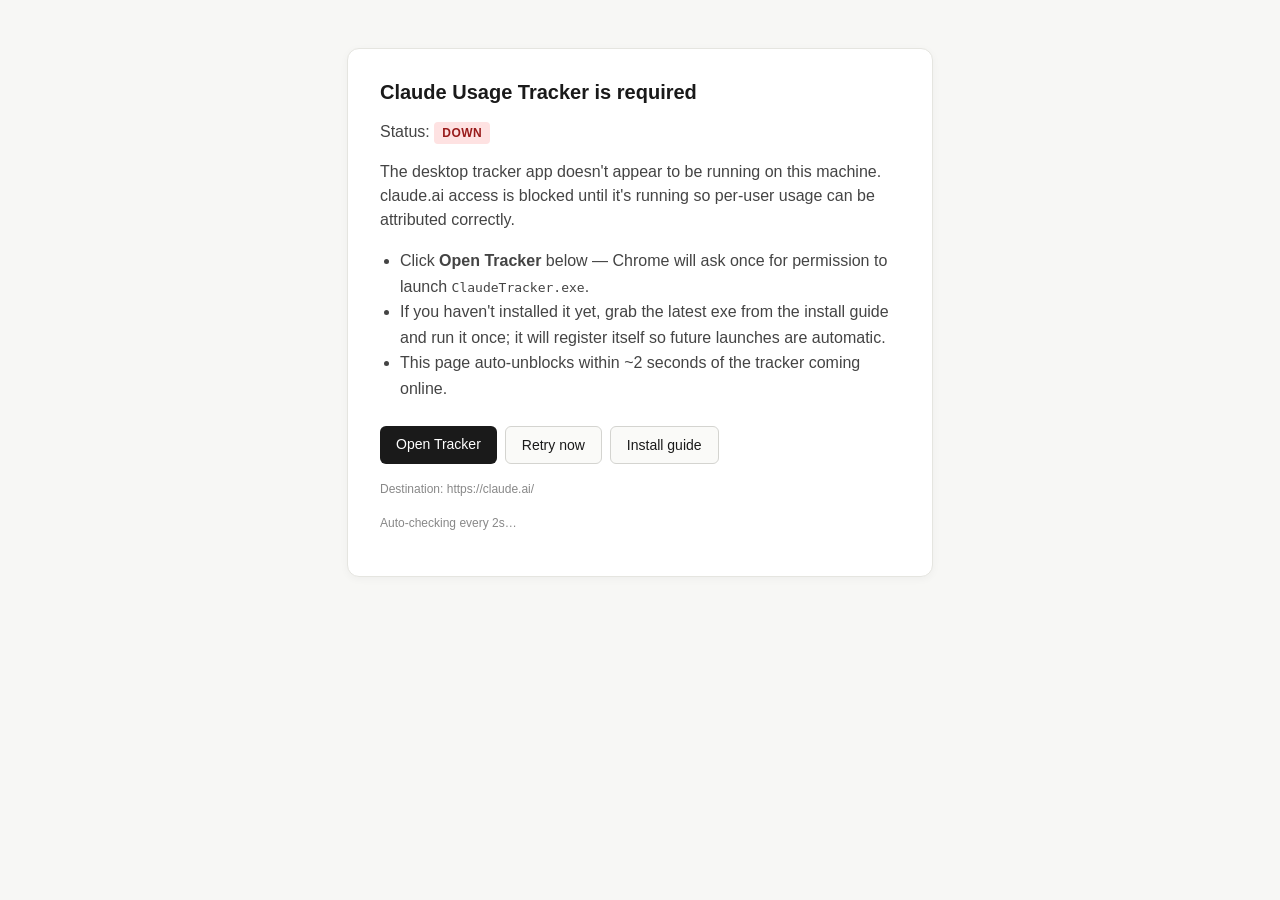
<file: extension/blocked.html>
<!DOCTYPE html>
<html>
<head>
  <meta charset="UTF-8" />
  <title>Claude Usage Tracker — Required</title>
  <style>
    :root { color-scheme: light; }
    body { font-family: -apple-system, BlinkMacSystemFont, "Segoe UI", Roboto, sans-serif; background: #f7f7f5; margin: 0; padding: 48px 16px; color: #1a1a1a; }
    .wrap { max-width: 520px; margin: 0 auto; background: #fff; border: 1px solid #e5e5e0; border-radius: 12px; padding: 32px; box-shadow: 0 2px 8px rgba(0,0,0,0.04); }
    h1 { font-size: 20px; margin: 0 0 8px 0; }
    p { line-height: 1.5; color: #444; }
    .status { display: inline-block; padding: 2px 8px; border-radius: 4px; font-size: 12px; font-weight: 600; text-transform: uppercase; letter-spacing: 0.04em; }
    .status.paused { background: #fef3c7; color: #92400e; }
    .status.down { background: #fee2e2; color: #991b1b; }
    ul { padding-left: 20px; color: #444; line-height: 1.6; }
    .actions { margin-top: 24px; display: flex; gap: 8px; flex-wrap: wrap; }
    button, a.btn { background: #1a1a1a; color: #fff; border: 0; padding: 10px 16px; border-radius: 6px; cursor: pointer; font-size: 14px; text-decoration: none; display: inline-block; }
    button.secondary, a.btn.secondary { background: #fafaf8; color: #1a1a1a; border: 1px solid #d4d4d0; }
    .muted { color: #888; font-size: 12px; margin-top: 16px; }
  </style>
</head>
<body>
  <div class="wrap">
    <h1>Claude Usage Tracker is required</h1>
    <p id="status-line">Status: <span id="status" class="status down">unknown</span></p>

    <p id="hint-down">
      The desktop tracker app doesn't appear to be running on this machine. claude.ai access is blocked until it's running so per-user usage can be attributed correctly.
    </p>

    <p id="hint-paused" style="display:none">
      The tracker is paused. Right-click its tray icon and choose <b>Resume Tracking</b>.
    </p>

    <ul id="checklist">
      <li>Click <b>Open Tracker</b> below — Chrome will ask once for permission to launch <code>ClaudeTracker.exe</code>.</li>
      <li>If you haven't installed it yet, grab the latest exe from the install guide and run it once; it will register itself so future launches are automatic.</li>
      <li>This page auto-unblocks within ~2 seconds of the tracker coming online.</li>
    </ul>

    <div class="actions">
      <a class="btn" id="btn-open" href="claudetracker://start">Open Tracker</a>
      <button class="secondary" id="btn-retry">Retry now</button>
      <a class="btn secondary" id="btn-install" href="#" target="_blank">Install guide</a>
    </div>

    <div id="download-panel" style="display:none; margin-top:20px; padding:16px; background:#fef3c7; border:1px solid #fbbf24; border-radius:8px;">
      <p style="margin:0 0 8px 0; color:#92400e; font-weight:600;">Tracker didn't launch — it may not be installed yet.</p>
      <p style="margin:0 0 12px 0; color:#92400e; font-size:13px;">Download the latest <code>ClaudeTracker.exe</code>, run it once, then retry. It will register itself so future launches are automatic.</p>
      <a class="btn" id="btn-download" href="#" target="_blank" style="background:#92400e;">Download ClaudeTracker.exe</a>
    </div>

    <p class="muted">Destination: <span id="dest"></span></p>
    <p class="muted" id="auto-retry-note">Auto-checking every 2s…</p>
  </div>

  <script src="blocked.js"></script>
</body>
</html>
</file>
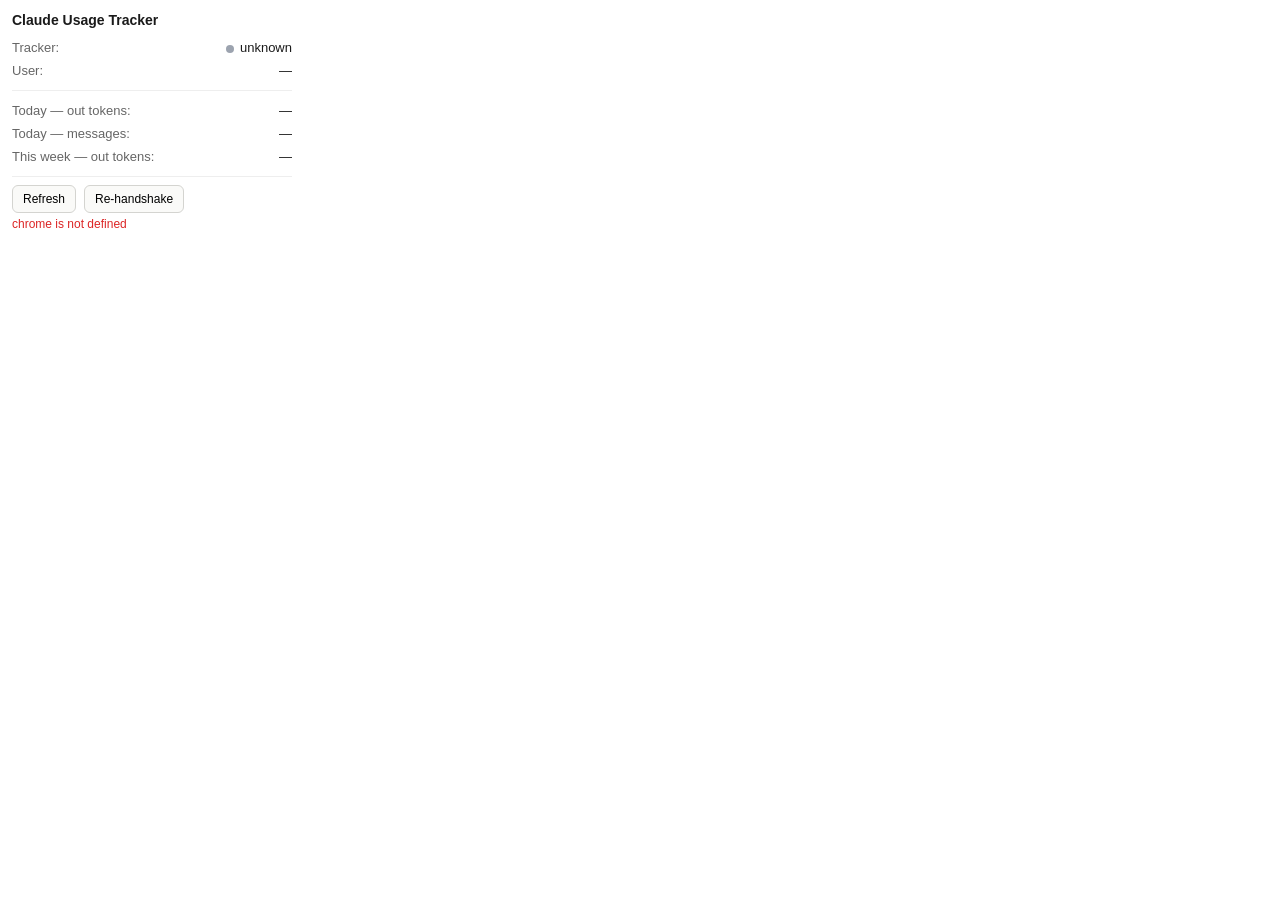
<file: extension/popup.html>
<!DOCTYPE html>
<html>
<head>
  <meta charset="UTF-8" />
  <title>Claude Usage Tracker</title>
  <style>
    body { font-family: -apple-system, BlinkMacSystemFont, "Segoe UI", Roboto, sans-serif; width: 280px; padding: 12px; margin: 0; color: #1a1a1a; }
    h1 { font-size: 14px; margin: 0 0 8px 0; font-weight: 600; }
    .row { display: flex; justify-content: space-between; font-size: 13px; padding: 4px 0; }
    .label { color: #666; }
    .value { font-variant-numeric: tabular-nums; }
    .status { display: inline-block; width: 8px; height: 8px; border-radius: 50%; margin-right: 6px; vertical-align: middle; }
    .status.ok { background: #16a34a; }
    .status.paused { background: #f59e0b; }
    .status.down { background: #dc2626; }
    .status.unknown { background: #9ca3af; }
    section { border-top: 1px solid #eee; margin-top: 8px; padding-top: 8px; }
    section:first-of-type { border-top: 0; margin-top: 0; padding-top: 0; }
    button { border: 1px solid #d4d4d0; background: #fafaf8; padding: 6px 10px; border-radius: 6px; cursor: pointer; font-size: 12px; }
    button:hover { background: #f0f0ea; }
    .error { color: #dc2626; font-size: 12px; padding: 4px 0; }
  </style>
</head>
<body>
  <section>
    <h1>Claude Usage Tracker</h1>
    <div class="row">
      <span class="label">Tracker:</span>
      <span class="value"><span id="status-dot" class="status unknown"></span><span id="status-text">checking...</span></span>
    </div>
    <div class="row">
      <span class="label">User:</span>
      <span class="value" id="user">—</span>
    </div>
  </section>

  <section>
    <div class="row">
      <span class="label">Today — out tokens:</span>
      <span class="value" id="today-out">—</span>
    </div>
    <div class="row">
      <span class="label">Today — messages:</span>
      <span class="value" id="today-msgs">—</span>
    </div>
    <div class="row">
      <span class="label">This week — out tokens:</span>
      <span class="value" id="week-out">—</span>
    </div>
  </section>

  <section>
    <div style="display:flex; gap:8px;">
      <button id="btn-refresh">Refresh</button>
      <button id="btn-handshake">Re-handshake</button>
    </div>
    <div id="error" class="error"></div>
  </section>

  <script src="popup.js"></script>
</body>
</html>
</file>
